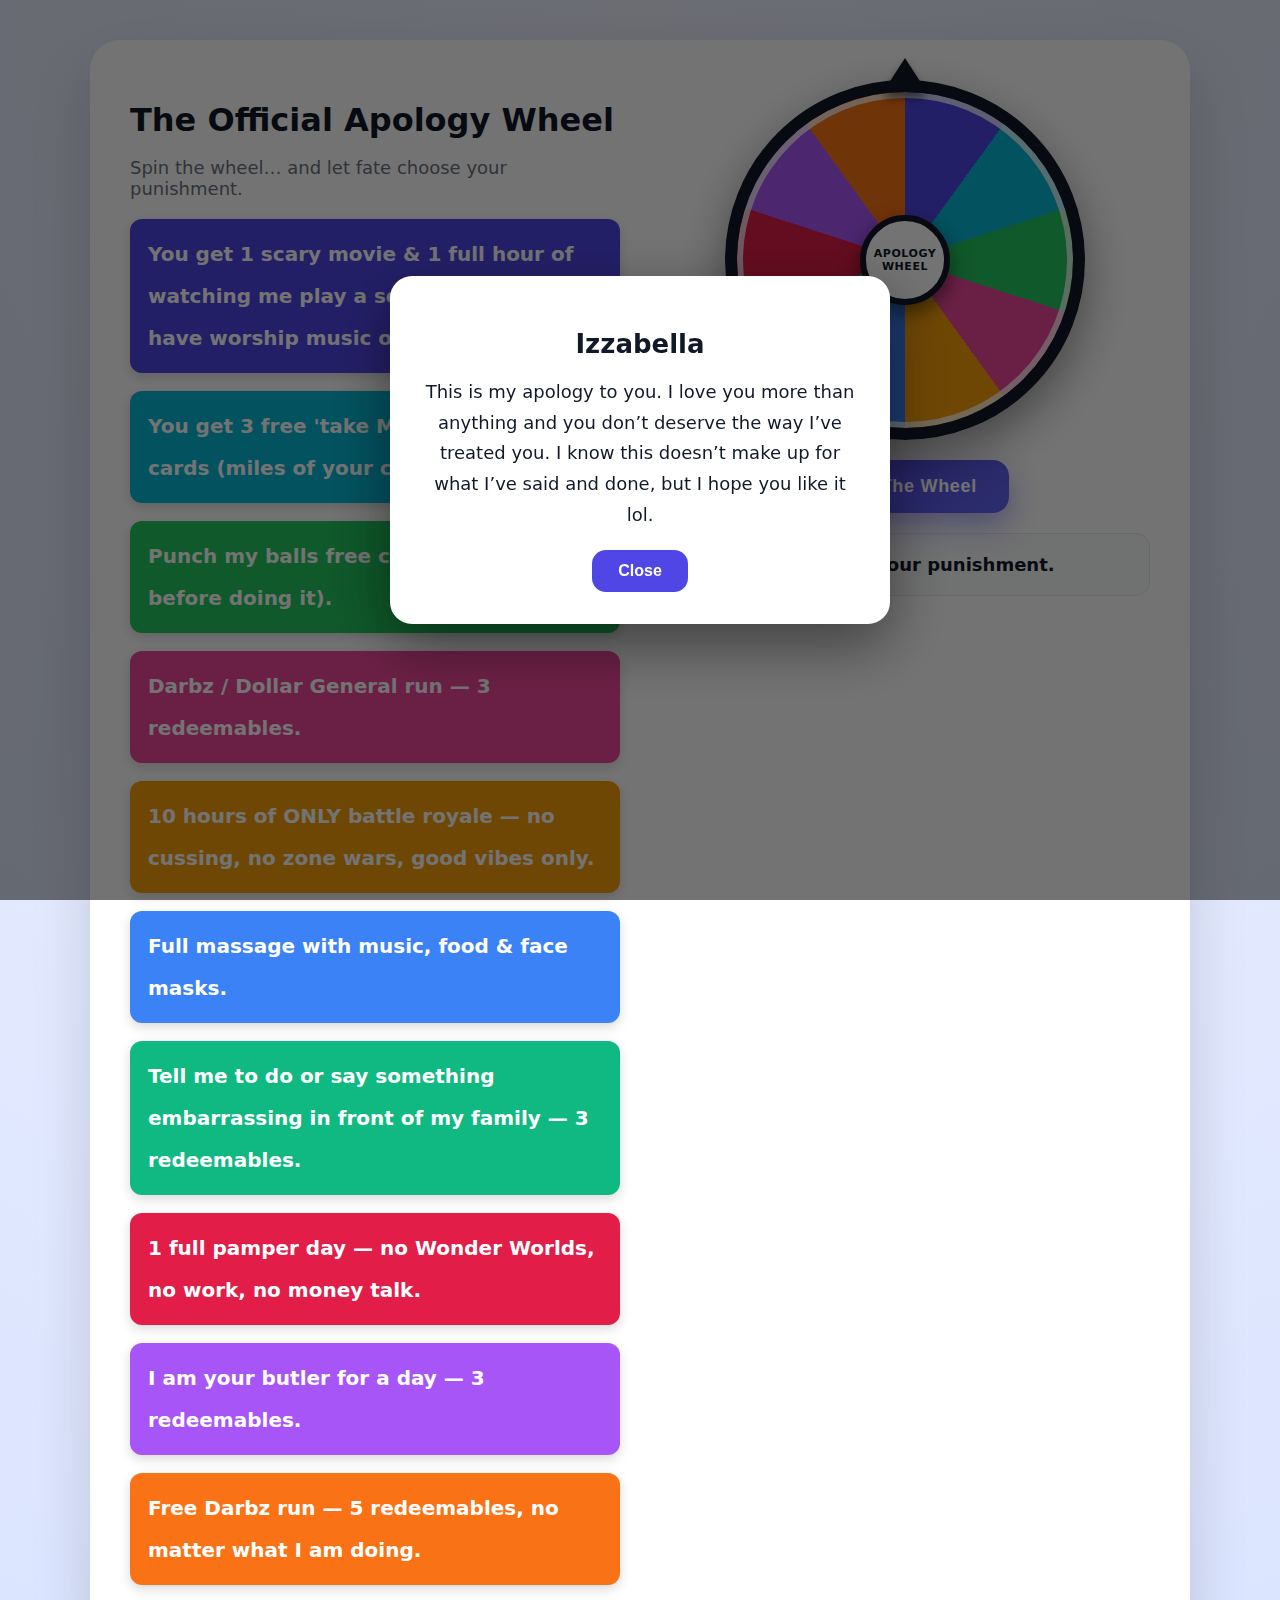
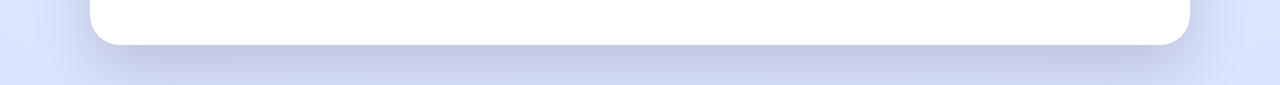
<file: I'm-Sorry.html>
<!DOCTYPE html>
<html lang="en">
<head>
  <meta charset="UTF-8" />
  <title>Apology Wheel</title>

  <style>
    * { box-sizing: border-box; }

    body {
      margin: 0;
      min-height: 100vh;
      font-family: system-ui, -apple-system, BlinkMacSystemFont, "Segoe UI", sans-serif;
      background: radial-gradient(circle at top, #eef2ff, #dbe4ff);
      color: #111827;
      display: flex;
      justify-content: center;
      padding: 40px;
    }

    .app {
      width: 100%;
      max-width: 1100px;
      background: white;
      border-radius: 30px;
      padding: 40px;
      box-shadow: 0 25px 60px rgba(0,0,0,0.15);
      display: grid;
      grid-template-columns: 1fr 1fr;
      gap: 40px;
    }

    @media(max-width: 900px){
      .app { grid-template-columns: 1fr; }
    }

    /* PUNISHMENT LIST */
    .punishment-list {
      padding-left: 0;
      margin-top: 20px;
      line-height: 2.1;
      font-size: 20px;
      list-style: none;
      font-weight: 600;
    }

    .punishment-list li {
      padding: 14px 18px;
      border-radius: 12px;
      color: white;
      margin-bottom: 18px;
      box-shadow: 0 4px 12px rgba(0,0,0,0.15);
      transition: 0.25s;
    }

    .highlight {
      outline: 4px solid #111827;
      transform: scale(1.05);
    }

    /* COLOR MATCH EXACTLY TO WHEEL SLICE ORDER */
    .p0{background:#4f46e5;}
    .p1{background:#06b6d4;}
    .p2{background:#22c55e;}
    .p3{background:#ec4899;}
    .p4{background:#f59e0b;}
    .p5{background:#3b82f6;}
    .p6{background:#10b981;}
    .p7{background:#e11d48;}
    .p8{background:#a855f7;}
    .p9{background:#f97316;}

    /* WHEEL */
    .wheel-wrapper {
      position: relative;
      width: 360px;
      height: 360px;
      margin: 0 auto;
    }

    .wheel {
      width: 100%;
      height: 100%;
      border-radius: 50%;
      border: 12px solid #111827;
      position: relative;
      background: conic-gradient(
        #4f46e5 0deg 36deg,
        #06b6d4 36deg 72deg,
        #22c55e 72deg 108deg,
        #ec4899 108deg 144deg,
        #f59e0b 144deg 180deg,
        #3b82f6 180deg 216deg,
        #10b981 216deg 252deg,
        #e11d48 252deg 288deg,
        #a855f7 288deg 324deg,
        #f97316 324deg 360deg
      );
      box-shadow:
        0 18px 45px rgba(0,0,0,0.4),
        inset 0 0 0 6px rgba(255,255,255,0.75);
      transition: transform 4s cubic-bezier(0.23,1,0.32,1);
    }

    .wheel-center {
      position: absolute;
      width: 90px;
      height: 90px;
      border-radius: 50%;
      background: white;
      border: 6px solid #111827;
      top: 50%;
      left: 50%;
      transform: translate(-50%,-50%);
      display: flex;
      justify-content: center;
      align-items: center;
      font-size: 11px;
      font-weight: 800;
      letter-spacing: 0.05em;
      text-transform: uppercase;
      text-align: center;
      box-shadow: 0 8px 20px rgba(0,0,0,0.5);
    }

    /* POINTER */
    .pointer {
      position: absolute;
      top: -22px;
      left: 50%;
      transform: translateX(-50%);
      width: 0;
      height: 0;
      border-left: 22px solid transparent;
      border-right: 22px solid transparent;
      border-bottom: 34px solid #111827;
      filter: drop-shadow(0 6px 4px rgba(0,0,0,0.5));
      z-index: 5;
    }

    /* SPIN BUTTON */
    .primary-btn {
      margin-top: 20px;
      padding: 16px 32px;
      border: none;
      border-radius: 16px;
      background: linear-gradient(135deg,#4f46e5,#6366f1);
      color: white;
      font-size: 18px;
      font-weight: 700;
      cursor: pointer;
      letter-spacing: 0.04em;
      box-shadow: 0 12px 30px rgba(79,70,229,0.45);
      transition: 0.25s;
    }

    .primary-btn:hover {
      transform: translateY(-3px);
      box-shadow: 0 18px 40px rgba(79,70,229,0.65);
    }

    .result-card {
      margin-top: 20px;
      background: #f9fafb;
      border-radius: 14px;
      padding: 20px;
      font-size: 18px;
      font-weight: 700;
      border: 1px solid #e5e7eb;
      text-align: center;
    }

    /* MODAL */
    .modal-overlay {
      position: fixed;
      inset: 0;
      background: rgba(0,0,0,0.55);
      display: flex;
      align-items: center;
      justify-content: center;
      z-index: 9999;
    }

    .modal-box{
      width:90%;
      max-width:500px;
      background:white;
      padding:32px;
      border-radius:22px;
      text-align:center;
      animation:pop .4s ease;
      box-shadow:0 20px 60px rgba(0,0,0,0.45);
    }

    @keyframes pop{
      from{transform:scale(.6);opacity:0;}
      to{transform:scale(1);opacity:1;}
    }

    .modal-box h2{
      font-size:26px;
      margin-bottom:12px;
      font-weight:800;
    }

    .modal-box p{
      font-size:18px;
      line-height:1.7;
      margin-bottom:20px;
    }

    .close-btn{
      padding:12px 26px;
      background:#4f46e5;
      border:none;
      border-radius:14px;
      color:white;
      font-size:16px;
      font-weight:700;
      cursor:pointer;
    }
  </style>
</head>



<body>

<!-- APOLOGY MODAL -->
<div class="modal-overlay" id="apologyModal">
  <div class="modal-box">
    <h2>Izzabella</h2>
    <p>
      This is my apology to you.  
      I love you more than anything and you don’t deserve the way I’ve treated you.  
      I know this doesn’t make up for what I’ve said and done,  
      but I hope you like it lol.
    </p>
    <button class="close-btn" onclick="closeModal()">Close</button>
  </div>
</div>



<div class="app">

  <!-- LEFT SIDE -->
  <section>
    <h1 style="font-size:32px;font-weight:800;margin-bottom:10px;">The Official Apology Wheel</h1>
    <p style="color:#6b7280;font-size:18px;">
      Spin the wheel… and let fate choose your punishment.
    </p>

    <ol class="punishment-list" id="punishmentList"></ol>
  </section>



  <!-- RIGHT SIDE -->
  <section style="text-align:center;">
    <div class="wheel-wrapper">
      <div class="pointer"></div>
      <div class="wheel" id="wheel">
        <div class="wheel-center">Apology<br>Wheel</div>
      </div>
    </div>

    <button class="primary-btn" id="spinBtn">Spin The Wheel</button>

    <div class="result-card">
      <div id="resultText">Spin to see your punishment.</div>
    </div>
  </section>

</div>



<script>
  const punishments = [
    "You get 1 scary movie & 1 full hour of watching me play a scary game (must have worship music on).",
    "You get 3 free 'take Miya for a walk' cards (miles of your choice).",
    "Punch my balls free card (must tell me before doing it).",
    "Darbz / Dollar General run — 3 redeemables.",
    "10 hours of ONLY battle royale — no cussing, no zone wars, good vibes only.",
    "Full massage with music, food & face masks.",
    "Tell me to do or say something embarrassing in front of my family — 3 redeemables.",
    "1 full pamper day — no Wonder Worlds, no work, no money talk.",
    "I am your butler for a day — 3 redeemables.",
    "Free Darbz run — 5 redeemables, no matter what I am doing."
  ];

  const punishmentList = document.getElementById("punishmentList");

  punishments.forEach((text, idx)=>{
    const li = document.createElement("li");
    li.textContent = text;
    li.classList.add("p"+idx);
    li.dataset.index = idx;
    punishmentList.appendChild(li);
  });

  let currentRotation = 0;
  let isSpinning = false;
  const wheel = document.getElementById("wheel");
  const resultText = document.getElementById("resultText");

  function spinWheel(){
    if(isSpinning) return;
    isSpinning = true;

    const extra = 360*5;
    const random = Math.random()*360;
    const target = currentRotation + extra + random;

    wheel.style.transform = `rotate(${target}deg)`;

    wheel.addEventListener("transitionend", ()=>{
      currentRotation = target % 360;

      const slice = 360/punishments.length;
      const corrected = (360 - currentRotation + slice/2)%360;
      let index = Math.floor(corrected/slice);

      const chosen = punishments[index];
      resultText.textContent = chosen;

      document.querySelectorAll(".punishment-list li")
        .forEach(li=>li.classList.remove("highlight"));

      const li = document.querySelector(`li[data-index="${index}"]`);
      li.classList.add("highlight");
      li.scrollIntoView({behavior:"smooth", block:"center"});

      isSpinning = false;
    }, {once:true});
  }

  document.getElementById("spinBtn").addEventListener("click", spinWheel);

  function closeModal(){
    document.getElementById("apologyModal").style.display="none";
  }
</script>

</body>
</html>
</file>
